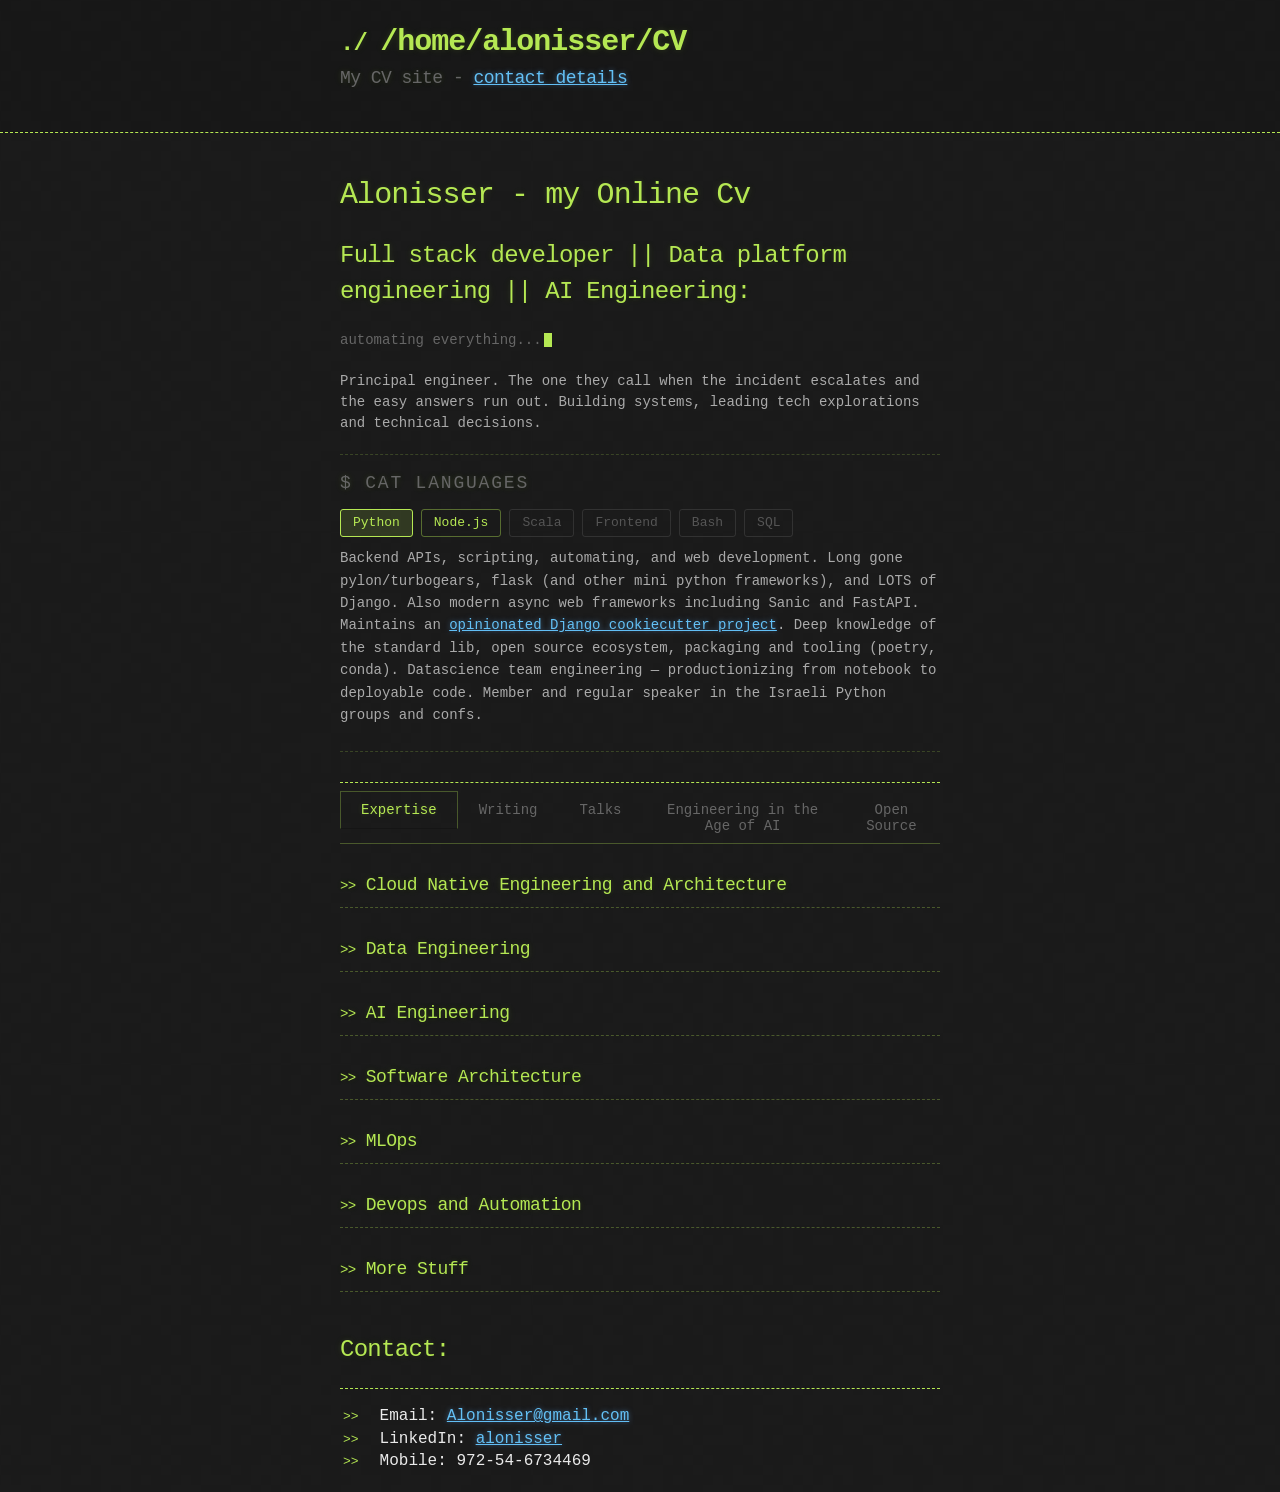
<file: index.html>
<!DOCTYPE html>
<html>
<head>
    <meta charset='utf-8'>
    <meta http-equiv="X-UA-Compatible" content="chrome=1">
    <meta name="viewport" content="width=device-width, initial-scale=1">

    <link rel="stylesheet" type="text/css" href="stylesheets/stylesheet.css" media="screen">
    <link rel="stylesheet" type="text/css" href="stylesheets/github-dark.css" media="screen">
    <link rel="stylesheet" type="text/css" href="stylesheets/print.css" media="print">

    <title>Alonisser cv site</title>
    <meta property="og:description" content="Alonisser online developer cv, hosted on gh-pages"/>
    <meta property="og:url" content="http://alonisser.github.io/cv/"/>
    <style>
        /* Collapsible details */
        details {
            margin: 0 0 20px 0;
        }
        details summary {
            cursor: pointer;
            font-weight: normal;
            font-family: Monaco, "Bitstream Vera Sans Mono", "Lucida Console", Terminal, monospace;
            color: #b5e853;
            letter-spacing: -0.03em;
            text-shadow: 0 1px 1px rgba(0, 0, 0, 0.1),
                         0 0 5px rgba(181, 232, 83, 0.1),
                         0 0 10px rgba(181, 232, 83, 0.1);
            font-size: 18px;
            padding: 8px 0;
            list-style: none;
            border-bottom: 1px dashed rgba(181, 232, 83, 0.3);
            transition: border-color 0.3s ease;
        }
        details summary::-webkit-details-marker {
            display: none;
        }
        details summary::before {
            content: ">>";
            font-size: 14px;
            color: #b5e853;
            display: inline-block;
            margin-right: 10px;
        }
        details[open] summary::before {
            content: "v";
        }
        details[open] summary {
            border-bottom: 1px dashed #b5e853;
            margin-bottom: 15px;
        }
        details > div {
            animation: fadeIn 0.3s ease;
        }
        @keyframes fadeIn {
            from { opacity: 0; transform: translateY(-5px); }
            to { opacity: 1; transform: translateY(0); }
        }

        /* Thinking text animation */
        #thinking-text {
            font-family: Monaco, "Bitstream Vera Sans Mono", "Lucida Console", Terminal, monospace;
            color: #666;
            font-size: 14px;
            min-height: 1.5em;
            margin: 5px 0 20px 0;
            overflow: hidden;
        }
        #thinking-text span {
            display: inline-block;
        }
        @keyframes blink {
            0%, 100% { opacity: 1; }
            50% { opacity: 0; }
        }
        #thinking-cursor {
            display: inline-block;
            width: 8px;
            height: 14px;
            background: #b5e853;
            margin-left: 2px;
            vertical-align: middle;
            animation: blink 0.8s step-end infinite;
        }

        /* Language tags */
        .lang-section {
            margin: 20px 0 30px 0;
            padding: 15px 0;
            border-top: 1px dashed rgba(181, 232, 83, 0.2);
            border-bottom: 1px dashed rgba(181, 232, 83, 0.2);
        }
        .lang-section h3 {
            font-size: 12px;
            text-transform: uppercase;
            color: #666;
            margin: 0 0 12px 0;
            letter-spacing: 0.1em;
        }
        .lang-tags {
            display: flex;
            flex-wrap: wrap;
            gap: 8px;
            padding: 0;
            margin: 0;
            list-style: none;
        }
        .lang-tags li {
            list-style: none;
        }
        .lang-tags li:before {
            content: none;
        }
        .lang-tag {
            display: inline-block;
            padding: 4px 12px;
            border: 1px solid rgba(181, 232, 83, 0.4);
            border-radius: 3px;
            color: #b5e853;
            font-family: Monaco, "Bitstream Vera Sans Mono", "Lucida Console", Terminal, monospace;
            font-size: 13px;
            cursor: pointer;
            transition: all 0.2s ease;
            background: transparent;
            position: relative;
        }
        .lang-tag:hover {
            border-color: #b5e853;
            background: rgba(181, 232, 83, 0.1);
        }
        .lang-tag.dimmed {
            color: #555;
            border-color: rgba(85, 85, 85, 0.4);
        }
        .lang-tag.active {
            border-color: #b5e853;
            background: rgba(181, 232, 83, 0.15);
        }
        .lang-detail {
            display: none;
            padding: 10px 0;
            color: #aaa;
            font-size: 14px;
            line-height: 1.6;
            animation: fadeIn 0.3s ease;
        }
        .lang-detail.active {
            display: block;
        }

        /* Tab navigation */
        .tab-nav {
            display: flex;
            gap: 0;
            margin: 0 0 0 0;
            padding: 0;
            list-style: none;
            border-bottom: 1px solid rgba(181, 232, 83, 0.3);
        }
        .tab-nav li {
            list-style: none;
        }
        .tab-nav li:before {
            content: none;
        }
        .tab-btn {
            display: inline-block;
            padding: 10px 20px;
            font-family: Monaco, "Bitstream Vera Sans Mono", "Lucida Console", Terminal, monospace;
            font-size: 14px;
            color: #666;
            background: transparent;
            border: 1px solid transparent;
            border-bottom: none;
            cursor: pointer;
            transition: all 0.2s ease;
            text-decoration: none;
            margin-bottom: -1px;
        }
        .tab-btn:hover {
            color: #b5e853;
        }
        .tab-btn.active {
            color: #b5e853;
            border-color: rgba(181, 232, 83, 0.3);
            border-bottom: 1px solid #151515;
            text-shadow: 0 0 5px rgba(181, 232, 83, 0.2);
        }
        .tab-content {
            display: none;
            padding: 20px 0;
            animation: fadeIn 0.3s ease;
        }
        .tab-content.active {
            display: block;
        }

        /* Responsive - mobile */
        @media screen and (max-width: 600px) {
            header h1 {
                font-size: 22px;
                margin-left: 0;
            }
            header h1:before {
                font-size: 18px;
            }
            header h2 {
                font-size: 14px;
            }
            ul li:before {
                margin-left: -28px;
                margin-right: 12px;
                font-size: 11px;
            }
            .tab-nav {
                flex-wrap: wrap;
            }
            .tab-btn {
                padding: 8px 12px;
                font-size: 12px;
            }
            .lang-tags {
                gap: 6px;
            }
            .lang-tag {
                font-size: 12px;
                padding: 4px 10px;
            }
            #main_content h1 {
                font-size: 22px;
            }
            #main_content h2 {
                font-size: 18px;
            }
            details summary {
                font-size: 15px;
            }
        }
    </style>
    <script>
        (function (i, s, o, g, r, a, m) {
            i['GoogleAnalyticsObject'] = r;
            i[r] = i[r] || function () {
                (i[r].q = i[r].q || []).push(arguments)
            }, i[r].l = 1 * new Date();
            a = s.createElement(o),
                m = s.getElementsByTagName(o)[0];
            a.async = 1;
            a.src = g;
            m.parentNode.insertBefore(a, m)
        })(window, document, 'script', 'https://www.google-analytics.com/analytics.js', 'ga');

        ga('create', 'UA-22881027-2', 'auto');
        ga('send', 'pageview');

    </script>
</head>

<body>

<header>
    <div class="container">
        <h1>/home/alonisser/CV</h1>
        <h2>My CV site - <a href="#contact">contact details</a></h2>

        <section id="downloads">

        </section>
    </div>
</header>

<div class="container">
    <section id="main_content">
        <h1>
            <a id="alonisser---my-online-cv" class="anchor" href="#alonisser---my-online-cv" aria-hidden="true"><span
                    aria-hidden="true" class="octicon octicon-link"></span></a>Alonisser - my Online Cv</h1>

        <h2>
            <a id="full-stack-developer" class="anchor" href="#full-stack-developer" aria-hidden="true"><span
                    aria-hidden="true" class="octicon octicon-link"></span></a>Full stack developer || Data platform
            engineering || AI Engineering:</h2>

        <div id="thinking-text"><span></span><span id="thinking-cursor"></span></div>

        <p style="color: #aaa; font-size: 14px;">Principal engineer. The one they call when the incident escalates and the easy answers run out.
            Building systems, leading tech explorations and technical decisions.</p>

        <!-- Languages section - visually distinct -->
        <div class="lang-section">
            <h3>$ cat languages</h3>
            <ul class="lang-tags">
                <li><span class="lang-tag active" data-lang="python">Python</span></li>
                <li><span class="lang-tag" data-lang="nodejs">Node.js</span></li>
                <li><span class="lang-tag dimmed" data-lang="scala">Scala</span></li>
                <li><span class="lang-tag dimmed" data-lang="frontend">Frontend</span></li>
                <li><span class="lang-tag dimmed" data-lang="bash">Bash</span></li>
                <li><span class="lang-tag dimmed" data-lang="sql">SQL</span></li>
            </ul>
            <div class="lang-detail active" id="lang-python">
                Backend APIs, scripting, automating, and web development. Long gone pylon/turbogears, flask (and other mini python frameworks), and LOTS
                of Django. Also modern async web frameworks including Sanic and FastAPI.
                Maintains an <a href="https://github.com/alonisser/django-poetry-opinionated-cookiecutter" target="_blank">opinionated Django cookiecutter project</a>.
                Deep knowledge of the standard lib, open source ecosystem, packaging and tooling (poetry, conda).
                Datascience team engineering — productionizing from notebook to deployable code.
                Member and regular speaker in the Israeli Python groups and confs.
            </div>
            <div class="lang-detail" id="lang-nodejs">
                Lots of experience with Node.js development, libraries, tooling and testing.
                Firm understanding of async patterns — from callbacks to promises to modern async-await, including gotchas and async testing.
                Extensive experience with Express.js and higher-level Node.js web frameworks.
            </div>
            <div class="lang-detail" id="lang-scala">
                Working with Scala mainly in Spark applications.
            </div>
            <div class="lang-detail" id="lang-frontend">
                Know my way around modern frontend patterns and tooling — large scale Angular.js,
                <a href="https://facebook.github.io/react/" target="_blank">React.js</a>,
                <a href="https://vuejs.org/" target="_blank">Vue.js</a>,
                and of course old style jQuery if I must. Not a great CSS design guy — <strong>not open to mainly frontend gigs</strong>. Not a current main interest.
            </div>
            <div class="lang-detail" id="lang-bash">
                Unix philosophy, Unix toolchain and shell scripting. See my talk on
                <a href="https://alonisser.github.io/Introduction-bats" target="_blank">using BATS for TDD in Bash</a>.
            </div>
            <div class="lang-detail" id="lang-sql">
                PostgreSQL and other SQL dialects, Spark SQL, Athena queries, various data warehouse SQL.
            </div>
        </div>

        <hr>

        <!-- Tab navigation -->
        <ul class="tab-nav">
            <li><button class="tab-btn active" data-tab="expertise">Expertise</button></li>
            <li><button class="tab-btn" data-tab="writing">Writing</button></li>
            <li><button class="tab-btn" data-tab="talks">Talks</button></li>
            <li><button class="tab-btn" data-tab="ai-age">Engineering in the Age of AI</button></li>
            <li><button class="tab-btn" data-tab="open-source">Open Source</button></li>
        </ul>

        <!-- TAB: Expertise -->
        <div id="tab-expertise" class="tab-content active">

            <details>
                <summary>Cloud Native Engineering and Architecture</summary>
                <div>
                    <ul>
                        <li>AWS Cloud: Lots of experience with the services and tooling including IAM roles, S3, EC2 and EC2
                            automation, CloudFront, RDS, ElastiCache, Route53, VPC, EFS, ECS flavors (EC2 and Fargate), ELB/ALB, Lambda,
                            Athena, Glue, and more.
                        </li>
                        <li>AZURE Cloud: Experience working with both cli and portal. Services including: VMs,
                            AKS, load balancing, CosmosDB, Redis Cache, Blob Storage, ADLS Gen2, Front Door, and more.
                            Implemented infrastructure as code CI/CD pipelines with Azure ARM templates.
                        </li>
                        <li>Messaging: Very good RabbitMQ knowledge, including using it in an event driven architecture. See my talk
                            about <a
                                    href="https://alonisser.github.io/introduction-rabbitmq/#1" target="_blank">RabbitMQ and event
                                driven vs Message driven architectures</a>. Also My new talk about <a
                                    href="https://alonisser.github.io/integration-patterns-messaging/#1" target="_blank">messaging
                                integration patterns</a> Also experience with multiple other messaging solutions.
                        </li>
                        <li>
                            Streaming: Kafka based CDC pipelines, advanced Kafka patterns. (Details in Data Engineering section)
                        </li>
                        <li>Experience with logstash/kibana stack and other cloud logging services and an opinionated logging pro.
                            See my <a href="https://alonisser.github.io/logging-talk/#1" target="_blank">Logging talk</a></li>
                        <li>DB: experience with Postgresql(And other sql), MongoDB and redis, Also with propriety solutions like
                            Azure cosmosDb and AWS Dynamo.
                        </li>
                        <li>Experience working and implementing advanced monitoring and logging with datadog and other providers.
                        </li>
                        <li>Experience with multiple FAAS offering including AWS lambda and Azure functions.
                        </li>
                    </ul>
                </div>
            </details>

            <details>
                <summary>Data Engineering</summary>
                <div>
                    <ul>
                        <li>Extensive experience with <strong>Databricks</strong> platform: PySpark jobs, Unity Catalog,
                            workflows orchestration, and performance optimization. Working with <strong>Delta Lake</strong> for
                            reliable lakehouse storage and ACID transactions. See my <a target="_blank"
                            href="https://www.youtube.com/watch?v=4yVmgSB16VA">PyCon IL 2023 talk on PySpark performance</a>.
                        </li>
                        <li>AWS <strong>Athena</strong> and Glue for serverless data querying and ETL pipelines over S3 data lakes.
                            Aurora-based data warehouse solutions.
                        </li>
                        <li>ELT: Experience with tools including Meltano, Rivery, Fivetran, and Stitch.
                            Built a custom ELT pipeline/framework over Databricks.
                        </li>
                        <li>Experience with Spark ecosystem (see <a target="_blank"
                                                          href="https://docs.google.com/presentation/d/e/2PACX-1vR2D4ZNyCWv1AM9Bb_96o2yvahL0IXtGL7klaxLpVo87weO4QTO-IyNwP1Td56KbSr9dCKnb31lah6D/pub?start=false&loop=false&delayms=30000">spark
                            talk</a>), including data pipeline design, optimization, and production scheduling.
                        </li>
                        <li>Data pipelines based on <strong>dbt (not a huge fan)</strong>, <strong>Databricks pipelines</strong>, and <strong>SageMaker jobs</strong>.
                        </li>
                        <li>Building and maintaining data pipelines with CDC patterns, Kafka Connect, and <a
                                href="https://debezium.io/">Debezium</a> for real-time data integration.
                            See my <a href="https://medium.com/zencity-engineering/how-we-tackled-empty-cdc-updates-with-debezium-scripting-a7664d0e68ae">blog post </a> about writing a custom filter with groovy for kafka connect to tackle empty update events.
                        </li>
                        <li>Author of <a href="https://pypi.org/project/dbr-logs/" target="_blank">dbr-logs</a> —
                            an open source tool for fetching and searching Databricks job logs.
                        </li>
                        <li>Experience with working hands on with Data-science/Applied-AI teams, including python ML toolchain and ecosystem (pandas, numpy,
                            jupyter, keras, sklearn, etc).
                        </li>
                    </ul>
                </div>
            </details>

            <details>
                <summary>AI Engineering</summary>
                <div>
                    <ul>
                        <li><strong>Agent engineering</strong>: Building LLM-powered agents with tool use, multi-step reasoning, and
                            autonomous workflows. Experience building custom skills and agent capabilities.
                            See my <a target="_blank" href="https://www.youtube.com/watch?v=-CYprW6eAEE">HayaData 2025 talk on building with LLM-powered systems</a>.
                        </li>
                        <li><strong>Agentic retrieval</strong>: Experience building agentic retrieval systems with RAG and LLMWiki patterns on cloud native infrastructure
                        </li>
                        <li><strong>Context engineering</strong>: context window management,
                            RAG pipelines, and retrieval strategies (agentic, vector based and/or classic) for production AI systems.
                        </li>
                        <li>Working with major LLM providers as APIs: OpenAI, Anthropic Claude,Bedrock and others —
                            including streaming, function calling, structured outputs, and cost optimization.
                        </li>
                    </ul>
                </div>
            </details>

            <details>
                <summary>Software Architecture</summary>
                <div>
                    <ul>
                        <li>Designing and evolving distributed system architectures: microservices, event-driven systems,
                            and data platform architectures.
                        </li>
                        <li>API design, domain-driven design principles, and integration patterns.
                            See my talks on <a href="https://alonisser.github.io/strangler-pattern-talk/" target="_blank">the strangler pattern</a>
                            and <a href="https://alonisser.github.io/integration-patterns-messaging/" target="_blank">messaging integration patterns</a>.
                        </li>
                        <li>Architecture decision records, system reliability, and scalability planning.
                        </li>
                        <li>Experience leading technical decisions across teams and mentoring engineers on architectural thinking.
                        </li>
                    </ul>
                </div>
            </details>

            <details>
                <summary>MLOps</summary>
                <div>
                    <ul>
                        <li>Taking ML models from notebook phase to deployed containerized production setups,
                            including publishing as libs and wrapping with API servers.
                        </li>
                        <li>Wrapping and working with <strong>MLflow</strong> within Spark or as an API (also a small contributor to the
                            <a href="https://github.com/mlflow/mlflow" target="_blank">MLflow project</a>).
                        </li>
                        <li>Model serving infrastructure, experiment tracking, and model registry workflows.
                        </li>
                        <li>CI/CD pipelines for ML model training, validation, and deployment.
                        </li>
                    </ul>
                </div>
            </details>

            <details>
                <summary>Devops and Automation</summary>
                <div>
                    <p>Firmly believes in automating everything, including <strong>all</strong> boring and mundane tasks and all
                        deployment and configuration.</p> Reduce Toil is our battle-cry.

                    <ul>
                        <li>The CI/CD guy: Implemented multiple CI/CD solutions using multiple toolchain including: Jenkins (once upon a time),Bitbucket, CircleCI, Gitlab
                            (My current favorite),Github actions, AWS codebuild and codepipeline. CI is <strong>not</strong> optional in modern software
                            development. (See my talk <a target="_blank" href="https://www.youtube.com/watch?v=_hmSt6GTrQ0">It's Friday! CI/CD as an unfinished journey</a>)
                        </li>
                        <li>Advanced <a href="https://www.ansible.com/" target="_blank">Ansible</a> user, including <a
                                href="https://galaxy.ansible.com/alonisser/" target="_blank">open source roles</a>
                            Can find my way around in fabric, puppet, salt and probably also chef. Didn't do a lot of it lately
                        </li>

                        <li>Terraform for infrastructure as code in AWS cloud and others.
                        </li>
                        <li>Experience with advanced monitoring tooling including <a href="https://www.datadoghq.com/"
                                                                                     target="_blank">Datadog</a>, <a
                                href="https://newrelic.com/" target="_blank">new relic</a>, and <a href="https://sentry.io/"
                                                                                                   target="_blank">Sentry</a></li>
                        <li>Advanced Docker usage and Power Kubernetes user
                        </li>
                        <li>See also the Cloud Native Engineering section for more on AWS, Azure, messaging, and streaming.
                        </li>
                    </ul>

                    <p>Fast learner and loves learning new technology and programming languages, Taught python to newbies and other
                        developers moving into python.</p>
                </div>
            </details>

            <details>
                <summary>More Stuff</summary>
                <div>
                    <ul>
                        <li>Test driven development advocate</li>
                        <li>Advanced knowledge linux server know how, including advanced tracing and debugging</li>
                        <li>Unix philosophy, Unix toolchain and shell scripting, See my talk on <a
                                href="https://alonisser.github.io/Introduction-bats" target="_blank">Using BATS for Test Driven
                            Development in
                            Bash</a>
                        </li>
                        <li>Advanced Git user (and fan).</li>
                        <li>Advanced linux tracing and debugging tools including sysdig and strace, see my <a
                                href="https://alonisser.github.io/introduction-sysdig/#1" target="_blank">Software as a leaking
                            abstraction and sysdig talk</a></li>
                    </ul>
                </div>
            </details>

        </div>

        <!-- TAB: Engineering in the Age of AI -->
        <div id="tab-ai-age" class="tab-content">

            <ul>
                <li><strong>AI-led engineering</strong>: Embracing the new paradigm where AI is integral to how we build software —
                    not just what we build. Actively shaping the next-gen SDLC at Zencity.
                </li>
                <li><strong>AI peer programming</strong>: Leveraging AI tools as development partners — AI-assisted coding,
                    code review, and pair programming to accelerate development velocity and code quality.
                </li>
                <li>Writing custom skills, experimenting with emerging AI-powered development tools and methods,
                    and defining new workflows for AI-augmented engineering teams.
                </li>
            </ul>

        </div>

        <!-- TAB: Open Source -->
        <div id="tab-open-source" class="tab-content">

            <p>Avid open source and free software fan and contributor. I believe in giving back to the community, so I try
                to contribute to projects I use.
                Previously Core maintainer in <a href="https://github.com/hasadna/Open-Knesset/" target="_blank">Open
                    Knesset</a>.
                Contributor (Big and small) in multiple projects, including various (old now) projects by <a href="https://www.hasadna.org.il/">Workshop for public knowledge</a>. Some of the latest including: </p>

            <p><strong>Projects I maintain:</strong></p>
            <ul>
                <li><a href="https://pypi.org/project/dbr-logs/" target="_blank">dbr-logs</a> — fetching and searching Databricks job logs</li>
                <li><a href="https://github.com/alonisser/django-poetry-opinionated-cookiecutter" target="_blank">django-poetry-opinionated-cookiecutter</a> — opinionated Django project template</li>
            </ul>

            <p><strong>Projects I contributed to:</strong></p>
            <ul>
                <li><a href="https://github.com/mlflow/mlflow" target="_blank">mlflow</a></li>
                <li><a href="https://github.com/keel-hq/keel" target="_blank">keel-sh</a></li>
                <li><a href="https://github.com/syrusakbary/pyjade" target="_blank">Pyjade</a></li>
                <li><a href="https://github.com/hasadna/kikar-hamedina/" target="_blank">kikar.org</a></li>
                <li><a href="https://github.com/Beit-Hatfutsot/dbs-front" target="_blank">dbs.bh.org.il</a></li>
                <li><a href="https://github.com/alonisser/tiptipa" target="_blank">Tipali open data hack</a></li>
                <li><a href="https://github.com/avanov/ansible-galaxy-pyenv" target="_blank">ansible role for deploying
                    pyenv</a></li>
                <li><a href="https://github.com/moviedo/ansible-role-nvm" target="_blank">ansible role for deploying nvm</a>
                </li>
                <li><a href="https://github.com/bradmontgomery/django-querycount" target="_blank">Django querycount
                    middleware</a></li>
                <li><a href="https://github.com/django/django-localflavor-il" target="_blank">Django-local-flavor-il</a>
                </li>
            </ul>

            <p>See also my post(hebrew) about <a target="_blank"
                                                 href="https://4ptech.wordpress.com/2013/04/25/%D7%90%D7%96-%D7%A8%D7%A6%D7%99%D7%AA-%D7%9C%D7%AA%D7%A8%D7%95%D7%9D-%D7%9C%D7%A4%D7%A8%D7%95%D7%99%D7%99%D7%A7%D7%98-%D7%A7%D7%95%D7%93-%D7%A4%D7%AA%D7%95%D7%97-%D7%90%D7%95-%D7%9C%D7%AA%D7%95%D7%9B/">Starting
                to engage in the open source world</a> and my latest post(english) on <a target="_blank"
                                                                                         href="https://medium.com/@alonisser/i-toggled-public-now-what-6b42959db251#.5v2i6bc2w">open
                sourcing
                challenges</a></p>

        </div>

        <!-- TAB: Writing -->
        <div id="tab-writing" class="tab-content">

            <ul>
                <li>Currently all technological blogging goes into my <a href="https://medium.com/@alonisser/"
                                                                         target="_blank">medium
                    blog</a>
                </li>
                <li>Previously maintained a hebrew <a href="https://4ptech.wordpress.com/" target="_blank">tech blog</a>
                    (Now
                    archived on wordpress.com) On topics ranging from purely dev topics, mostly Js, Webdev &amp; Python, To
                    Open source,
                    free software and the open web and into the dangerous terrain where Technology and Society meet/collide.
                </li>
            </ul>

        </div>

        <!-- TAB: Talks -->
        <div id="tab-talks" class="tab-content">

            <ol>
                <li><a target="_blank" href="https://www.youtube.com/watch?v=-CYprW6eAEE">
                    Hard-Earned Engineering Lessons from Building with LLM-Powered Systems - HayaData 2025
                </a></li>
                <li><a target="_blank" href="https://www.youtube.com/watch?v=tCSFnI_yI3c">
                    It's Friday! CI/CD as an unfinished journey - OpenSource North America Summit 2026
                </a></li>
                <li><a target="_blank" href="https://www.youtube.com/watch?v=_hmSt6GTrQ0">
                    It's Friday! CI/CD as an unfinished journey - SREday London 2025 Q1
                </a></li>
                <li><a target="_blank" href="https://www.youtube.com/watch?v=4yVmgSB16VA">
                    How to kill your PySpark performance with these simple tricks - PyCon IL 2023
                </a></li>
                <li><a target="_blank" href="https://youtu.be/F--DUGfIgYk">
                    SigTERM - everything that has a beginning has an end - Reversim summit 2022
                </a></li>
                <li><a target="_blank"
                       href="https://docs.google.com/presentation/d/e/2PACX-1vRnK_YoHruXLMEDnhtn1E3aNOb46_v2qONvyLrNAaoxrC8NT-2rRGJThAJuiS9lBr0rrHGkkc2M9Pjk/pub?start=false&loop=false&delayms=30000">K8s
                    cpu - requests, limits and noisy neighbours</a>
                    Talk at Israel AWS group meeting
                </li>
                <li><a target="_blank"
                       href="https://docs.google.com/presentation/d/e/2PACX-1vR2D4ZNyCWv1AM9Bb_96o2yvahL0IXtGL7klaxLpVo87weO4QTO-IyNwP1Td56KbSr9dCKnb31lah6D/pub?start=false&loop=false&delayms=30000">spark
                    - gentle intro and effective Spark in python </a></li>
                <li><a target="_blank"
                       href="https://docs.google.com/presentation/d/e/2PACX-1vRDVQo3iCHvFLTXt3UGcrh--vSH2eYVDSeLDye-wN2pCJRsTix40j_tI1RgZ0hJbx1Qe_uhesq5FSUY/pub?start=false&loop=false&delayms=30000">SigTerm
                    - Ignite talk</a> presented in <a
                        href="https://conferences.oreilly.com/software-architecture/sa-eu-2019/public/schedule/detail/79486.html">Oreilly
                    Software architecture Berlin conference</a></li>
                <li><a href="https://alonisser.github.io/sigterm-talk/" target="_blank">Sigterm - Writing programs
                    that embrace eventual death</a></li>
                <li><a href="https://alonisser.github.io/abstractions-talk/#1" target="_blank">Abstractions and 3
                    sad tales of the slow app</a></li>
                <li><a href="https://alonisser.github.io/logging-talk/#1" target="_blank">logging</a></li>
                <li><a href="https://alonisser.github.io/penguin2017_testing_talk/" target="_blank">August penguin
                    2017 Testing talk</a></li>
                <li><a href="https://alonisser.github.io/introduction-sysdig/#1" target="_blank">sysdig</a></li>
                <li><a href="https://alonisser.github.io/integration-patterns-messaging/" target="_blank">Messaging
                    integration patterns</a></li>
                <li><a href="https://alonisser.github.io/functional-testing-talk/" target="_blank">Functional
                    testing-pywebIL</a></li>
                <li><a href="https://alonisser.github.io/strangler-pattern-talk/" target="_blank">The strangler
                    pattern</a></li>
                <li><a href="https://alonisser.github.io/Intro-webpack-pywebIL/" target="_blank">Introduction to
                    webpack as build
                    tool</a></li>
                <li><a href="http://alonisser.github.io/introduction-rabbitmq" target="_blank">RabbitMQ and event
                    driven/message
                    driven patterns</a></li>
                <li><a href="http://alonisser.github.io/Introduction-bats" target="_blank">BATS a framework for
                    testing cli
                    tools</a></li>
                <li><a href="http://alonisser.github.io/Introduction-bash-parallel" target="_blank">BASH
                    Parallel</a></li>
            </ol>

        </div>


        <h2>
            <a id="contact" class="anchor" href="#contact" aria-hidden="true"><span aria-hidden="true"
                                                                                    class="octicon octicon-link"></span></a>Contact:
        </h2>

        <hr>

        <ul>
            <li>Email: <a href="mailto:Alonisser@gmail.com">Alonisser@gmail.com</a>
            </li>
            <li>LinkedIn: <a href="https://il.linkedin.com/in/alonisser" target="_blank">alonisser</a></li>
            <li>Mobile: 972-54-6734469</li>
        </ul>
    </section>
</div>

<script>
(function() {
    // Language tag switching
    var langTags = document.querySelectorAll('.lang-tag');
    var langDetails = document.querySelectorAll('.lang-detail');

    langTags.forEach(function(tag) {
        tag.addEventListener('click', function() {
            var target = tag.getAttribute('data-lang');

            langTags.forEach(function(t) { t.classList.remove('active'); });
            langDetails.forEach(function(d) { d.classList.remove('active'); });

            tag.classList.add('active');
            document.getElementById('lang-' + target).classList.add('active');
        });
    });

    // Tab switching
    var buttons = document.querySelectorAll('.tab-btn');
    var contents = document.querySelectorAll('.tab-content');

    buttons.forEach(function(btn) {
        btn.addEventListener('click', function() {
            var target = btn.getAttribute('data-tab');

            buttons.forEach(function(b) { b.classList.remove('active'); });
            contents.forEach(function(c) { c.classList.remove('active'); });

            btn.classList.add('active');
            document.getElementById('tab-' + target).classList.add('active');
        });
    });

    // Thinking text animation
    var phrases = [
        "building data pipelines...",
        "engineering AI agents...",
        "shaping the next-gen SDLC...",
        "automating everything...",
        "designing distributed systems...",
        "optimizing PySpark jobs...",
        "writing custom skills...",
        "deploying to kubernetes...",
        "crafting context windows...",
        "streaming with kafka...",
        "terraforming infrastructure...",
        "pair programming with AI...",
        "productionizing ML models...",
        "reducing toil...",
        "speaking at conferences...",
        "contributing to open source...",
        "debugging with sysdig...",
        "orchestrating databricks workflows..."
    ];

    var el = document.querySelector('#thinking-text span');
    var currentPhrase = 0;
    var currentChar = 0;
    var isDeleting = false;
    var pauseEnd = 0;

    function tick() {
        var phrase = phrases[currentPhrase];
        var now = Date.now();

        if (now < pauseEnd) {
            requestAnimationFrame(tick);
            return;
        }

        if (!isDeleting) {
            currentChar++;
            el.textContent = phrase.substring(0, currentChar);

            if (currentChar === phrase.length) {
                isDeleting = true;
                pauseEnd = now + 1800;
            }
        } else {
            currentChar--;
            el.textContent = phrase.substring(0, currentChar);

            if (currentChar === 0) {
                isDeleting = false;
                currentPhrase = (currentPhrase + 1) % phrases.length;
            }
        }

        var speed = isDeleting ? 30 : 60;
        setTimeout(tick, speed);
    }

    // Shuffle phrases on load
    for (var i = phrases.length - 1; i > 0; i--) {
        var j = Math.floor(Math.random() * (i + 1));
        var temp = phrases[i];
        phrases[i] = phrases[j];
        phrases[j] = temp;
    }

    tick();

    // Print: open all details and show all lang/tab content
    function prepareForPrint() {
        document.querySelectorAll('details').forEach(function(d) { d.setAttribute('open', ''); });
        document.querySelectorAll('.lang-detail').forEach(function(d) { d.classList.add('active'); });
        document.querySelectorAll('.tab-content').forEach(function(d) { d.classList.add('active'); });
    }
    function restoreAfterPrint() {
        document.querySelectorAll('details:not([data-was-open])').forEach(function(d) { d.removeAttribute('open'); });
        document.querySelectorAll('.lang-detail').forEach(function(d) {
            if (!d.getAttribute('data-was-active')) d.classList.remove('active');
        });
    }
    // Mark currently open elements before print
    window.addEventListener('beforeprint', function() {
        document.querySelectorAll('details[open]').forEach(function(d) { d.setAttribute('data-was-open', ''); });
        document.querySelectorAll('.lang-detail.active').forEach(function(d) { d.setAttribute('data-was-active', ''); });
        prepareForPrint();
    });
    window.addEventListener('afterprint', function() {
        restoreAfterPrint();
        document.querySelectorAll('[data-was-open]').forEach(function(d) { d.removeAttribute('data-was-open'); });
        document.querySelectorAll('[data-was-active]').forEach(function(d) { d.removeAttribute('data-was-active'); });
    });
})();
</script>

</body>
</html>
</file>
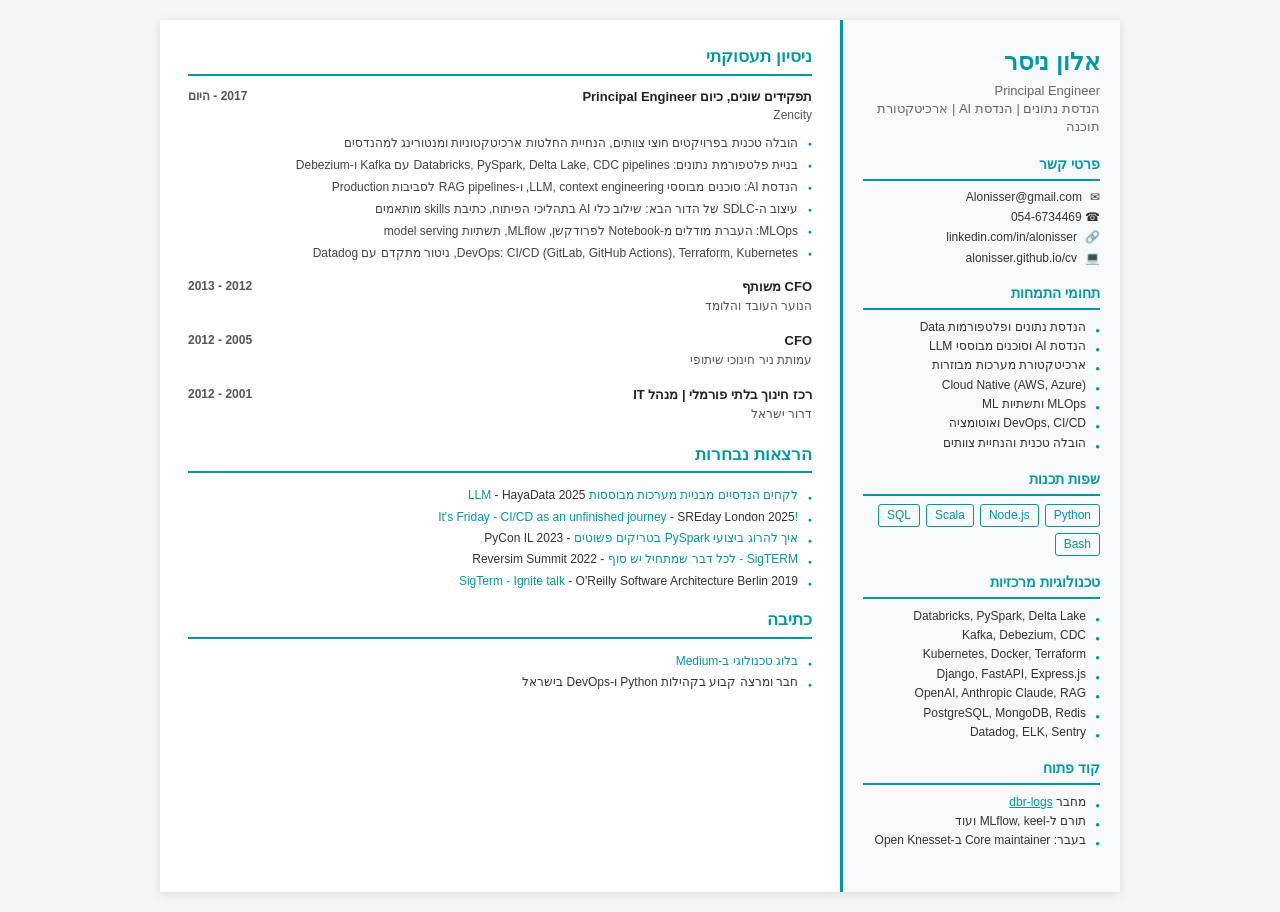
<file: cv-heb.html>
<!DOCTYPE html>
<html lang="he" dir="rtl">
<head>
    <meta charset="utf-8">
    <meta name="viewport" content="width=device-width, initial-scale=1">
    <title>קורות חיים - אלון ניסר</title>
    <style>
        * {
            margin: 0;
            padding: 0;
            box-sizing: border-box;
        }

        body {
            font-family: "Segoe UI", "Helvetica Neue", Arial, sans-serif;
            color: #333;
            background: #f5f5f5;
            line-height: 1.45;
            font-size: 13px;
        }

        .page {
            max-width: 960px;
            margin: 20px auto;
            background: #fff;
            display: grid;
            grid-template-columns: 280px 1fr;
            box-shadow: 0 2px 10px rgba(0,0,0,0.1);
        }

        /* Sidebar */
        .sidebar {
            background: #f8f9fa;
            padding: 25px 20px;
            border-left: 3px solid #0097a7;
        }

        .sidebar h1 {
            font-size: 24px;
            color: #0097a7;
            margin-bottom: 2px;
            font-weight: 700;
        }

        .sidebar .title {
            font-size: 13px;
            color: #666;
            margin-bottom: 18px;
            line-height: 1.4;
        }

        .sidebar-section {
            margin-bottom: 16px;
        }

        .sidebar-section h2 {
            font-size: 14px;
            color: #0097a7;
            border-bottom: 2px solid #0097a7;
            padding-bottom: 4px;
            margin-bottom: 8px;
            font-weight: 700;
        }

        .sidebar-section ul {
            list-style: none;
            padding: 0;
        }

        .sidebar-section ul li {
            padding: 1px 0;
            font-size: 12px;
            position: relative;
            padding-right: 14px;
        }

        .sidebar-section ul li::before {
            content: "\25CF";
            color: #0097a7;
            font-size: 8px;
            position: absolute;
            right: 0;
            top: 7px;
        }

        .contact-item {
            font-size: 12px;
            margin-bottom: 3px;
            display: flex;
            align-items: center;
            gap: 8px;
        }

        .contact-item a {
            color: #333;
            text-decoration: none;
        }

        .contact-item a:hover {
            color: #0097a7;
        }

        .lang-list {
            display: flex;
            flex-wrap: wrap;
            gap: 6px;
            list-style: none;
            padding: 0;
        }

        .lang-list li {
            padding: 2px 8px !important;
            padding-right: 8px !important;
            border: 1px solid #0097a7;
            border-radius: 3px;
            font-size: 11px;
            color: #0097a7;
        }

        .lang-list li::before {
            content: none !important;
        }

        /* Main content */
        .main {
            padding: 25px 28px;
        }

        .main h2 {
            font-size: 17px;
            color: #0097a7;
            border-bottom: 2px solid #0097a7;
            padding-bottom: 4px;
            margin-bottom: 12px;
            font-weight: 700;
        }

        .section {
            margin-bottom: 16px;
        }

        /* Job entry */
        .job {
            margin-bottom: 14px;
            display: grid;
            grid-template-columns: 1fr 130px;
            gap: 4px 10px;
        }

        .job-info h3 {
            font-size: 13px;
            font-weight: 700;
            color: #222;
            margin-bottom: 1px;
        }

        .job-info .company {
            font-size: 12px;
            color: #555;
            margin-bottom: 3px;
        }

        .job-meta {
            text-align: left;
            font-size: 12px;
            color: #777;
            white-space: nowrap;
        }

        .job-meta .dates {
            font-weight: 600;
            color: #555;
        }

        .job-desc {
            grid-column: 1 / -1;
            font-size: 12px;
            color: #444;
            line-height: 1.5;
        }

        .job-desc ul {
            list-style: none;
            padding: 0;
        }

        .job-desc ul li {
            padding: 2px 0;
            position: relative;
            padding-right: 14px;
        }

        .job-desc ul li::before {
            content: "\25CF";
            color: #0097a7;
            font-size: 7px;
            position: absolute;
            right: 0;
            top: 7px;
        }

        /* Talks section */
        .talks-list {
            list-style: none;
            padding: 0;
        }

        .talks-list li {
            padding: 2px 0;
            font-size: 12px;
            position: relative;
            padding-right: 14px;
        }

        .talks-list li::before {
            content: "\25CF";
            color: #0097a7;
            font-size: 7px;
            position: absolute;
            right: 0;
            top: 8px;
        }

        .talks-list a {
            color: #0097a7;
            text-decoration: none;
        }

        .talks-list a:hover {
            text-decoration: underline;
        }

        /* Print styles */
        @media print {
            body { background: white; font-size: 11px; line-height: 1.35; }
            .page {
                box-shadow: none;
                margin: 0;
                max-width: 100%;
                grid-template-columns: 240px 1fr;
            }
            .sidebar { padding: 15px 15px; }
            .sidebar h1 { font-size: 20px; }
            .sidebar .title { margin-bottom: 12px; font-size: 11px; }
            .sidebar-section { margin-bottom: 10px; }
            .sidebar-section h2 { font-size: 12px; margin-bottom: 5px; }
            .sidebar-section ul li { font-size: 10px; padding: 1px 0; }
            .contact-item { font-size: 10px; margin-bottom: 2px; }
            .main { padding: 15px 20px; }
            .main h2 { font-size: 14px; margin-bottom: 8px; }
            .section { margin-bottom: 10px; }
            .job { margin-bottom: 8px; }
            .job-info h3 { font-size: 11px; }
            .job-info .company { font-size: 10px; }
            .job-desc { font-size: 10px; line-height: 1.4; }
            .job-desc ul li { padding: 1px 0; }
            .talks-list li { font-size: 10px; padding: 1px 0; }
            @page { margin: 0.8cm; }
        }

        /* Mobile */
        @media screen and (max-width: 700px) {
            .page {
                grid-template-columns: 1fr;
                margin: 0;
            }
            .sidebar {
                border-left: none;
                border-bottom: 3px solid #0097a7;
                padding: 25px 20px;
            }
            .main {
                padding: 25px 20px;
            }
            .job {
                grid-template-columns: 1fr;
            }
            .job-meta {
                text-align: right;
            }
        }
    </style>
</head>
<body>

<div class="page">
    <!-- Sidebar -->
    <aside class="sidebar">
        <h1>אלון ניסר</h1>
        <div class="title">Principal Engineer<br>הנדסת נתונים | הנדסת AI | ארכיטקטורת תוכנה</div>

        <div class="sidebar-section">
            <h2>פרטי קשר</h2>
            <div class="contact-item">&#9993; <a href="mailto:Alonisser@gmail.com">Alonisser@gmail.com</a></div>
            <div class="contact-item">&#9742; 054-6734469</div>
            <div class="contact-item">&#128279; <a href="https://il.linkedin.com/in/alonisser" target="_blank">linkedin.com/in/alonisser</a></div>
            <div class="contact-item">&#128187; <a href="https://alonisser.github.io/cv/" target="_blank">alonisser.github.io/cv</a></div>
        </div>

        <div class="sidebar-section">
            <h2>תחומי התמחות</h2>
            <ul>
                <li>הנדסת נתונים ופלטפורמות Data</li>
                <li>הנדסת AI וסוכנים מבוססי LLM</li>
                <li>ארכיטקטורת מערכות מבוזרות</li>
                <li>Cloud Native (AWS, Azure)</li>
                <li>MLOps ותשתיות ML</li>
                <li>DevOps, CI/CD ואוטומציה</li>
                <li>הובלה טכנית והנחיית צוותים</li>
            </ul>
        </div>

        <div class="sidebar-section">
            <h2>שפות תכנות</h2>
            <ul class="lang-list">
                <li>Python</li>
                <li>Node.js</li>
                <li>Scala</li>
                <li>SQL</li>
                <li>Bash</li>
            </ul>
        </div>

        <div class="sidebar-section">
            <h2>טכנולוגיות מרכזיות</h2>
            <ul>
                <li>Databricks, PySpark, Delta Lake</li>
                <li>Kafka, Debezium, CDC</li>
                <li>Kubernetes, Docker, Terraform</li>
                <li>Django, FastAPI, Express.js</li>
                <li>OpenAI, Anthropic Claude, RAG</li>
                <li>PostgreSQL, MongoDB, Redis</li>
                <li>Datadog, ELK, Sentry</li>
            </ul>
        </div>

        <div class="sidebar-section">
            <h2>קוד פתוח</h2>
            <ul>
                <li>מחבר <a href="https://pypi.org/project/dbr-logs/" target="_blank" style="color:#0097a7">dbr-logs</a></li>
                <li>תורם ל-MLflow, keel ועוד</li>
                <li>בעבר: Core maintainer ב-Open Knesset</li>
            </ul>
        </div>
    </aside>

    <!-- Main content -->
    <main class="main">
        <div class="section">
            <h2>ניסיון תעסוקתי</h2>

            <div class="job">
                <div class="job-info">
                    <h3>תפקידים שונים, כיום Principal Engineer</h3>
                    <div class="company">Zencity</div>
                </div>
                <div class="job-meta">
                    <div class="dates">2017 - היום</div>
                </div>
                <div class="job-desc">
                    <ul>
                        <li>הובלה טכנית בפרויקטים חוצי צוותים, הנחיית החלטות ארכיטקטוניות ומנטורינג למהנדסים</li>
                        <li>בניית פלטפורמת נתונים: Databricks, PySpark, Delta Lake, CDC pipelines עם Kafka ו-Debezium</li>
                        <li>הנדסת AI: סוכנים מבוססי LLM, context engineering, ו-RAG pipelines לסביבות Production</li>
                        <li>עיצוב ה-SDLC של הדור הבא: שילוב כלי AI בתהליכי הפיתוח, כתיבת skills מותאמים</li>
                        <li>MLOps: העברת מודלים מ-Notebook לפרודקשן, MLflow, תשתיות model serving</li>
                        <li>DevOps: CI/CD (GitLab, GitHub Actions), Terraform, Kubernetes, ניטור מתקדם עם Datadog</li>
                    </ul>
                </div>
            </div>

            <!-- TODO: Add previous tech roles here -->
            <!--
            <div class="job">
                <div class="job-info">
                    <h3>ROLE</h3>
                    <div class="company">COMPANY</div>
                </div>
                <div class="job-meta">
                    <div class="dates">YYYY - YYYY</div>
                </div>
                <div class="job-desc">
                    <ul>
                        <li>...</li>
                    </ul>
                </div>
            </div>
            -->

            <div class="job">
                <div class="job-info">
                    <h3>CFO משותף</h3>
                    <div class="company">הנוער העובד והלומד</div>
                </div>
                <div class="job-meta">
                    <div class="dates">2012 - 2013</div>
                </div>
            </div>

            <div class="job">
                <div class="job-info">
                    <h3>CFO</h3>
                    <div class="company">עמותת ניר חינוכי שיתופי</div>
                </div>
                <div class="job-meta">
                    <div class="dates">2005 - 2012</div>
                </div>
            </div>

            <div class="job">
                <div class="job-info">
                    <h3>רכז חינוך בלתי פורמלי | מנהל IT</h3>
                    <div class="company">דרור ישראל</div>
                </div>
                <div class="job-meta">
                    <div class="dates">2001 - 2012</div>
                </div>
            </div>
        </div>

        <div class="section">
            <h2>הרצאות נבחרות</h2>
            <ul class="talks-list">
                <li><a href="https://www.youtube.com/watch?v=-CYprW6eAEE" target="_blank">לקחים הנדסיים מבניית מערכות מבוססות LLM</a> - HayaData 2025</li>
                <li><a href="https://www.youtube.com/watch?v=_hmSt6GTrQ0" target="_blank">!It's Friday - CI/CD as an unfinished journey</a> - SREday London 2025</li>
                <li><a href="https://www.youtube.com/watch?v=4yVmgSB16VA" target="_blank">איך להרוג ביצועי PySpark בטריקים פשוטים</a> - PyCon IL 2023</li>
                <li><a href="https://youtu.be/F--DUGfIgYk" target="_blank">SigTERM - לכל דבר שמתחיל יש סוף</a> - Reversim Summit 2022</li>
                <li><a href="https://conferences.oreilly.com/software-architecture/sa-eu-2019/public/schedule/detail/79486.html" target="_blank">SigTerm - Ignite talk</a> - O'Reilly Software Architecture Berlin 2019</li>
            </ul>
        </div>

        <div class="section">
            <h2>כתיבה</h2>
            <ul class="talks-list">
                <li><a href="https://medium.com/@alonisser/" target="_blank">בלוג טכנולוגי ב-Medium</a></li>
                <li>חבר ומרצה קבוע בקהילות Python ו-DevOps בישראל</li>
            </ul>
        </div>
    </main>
</div>

</body>
</html>
</file>
<file: stylesheets/stylesheet.css>
body {
  margin: 0;
  padding: 0;
  background: #151515 url("../images/bkg.png") 0 0;
  color: #eaeaea;
  font: 16px;
  line-height: 1.5;
  font-family: Monaco, "Bitstream Vera Sans Mono", "Lucida Console", Terminal, monospace;
}

/* General & 'Reset' Stuff */

.container {
  width: 90%;
  max-width: 600px;
  margin: 0 auto;
}

section {
  display: block;
  margin: 0 0 20px 0;
}

h1, h2, h3, h4, h5, h6 {
  margin: 0 0 20px;
}

li {
  line-height: 1.4 ;
}

/* Header, <header>
   header   - container
   h1       - project name
   h2       - project description
*/

header {
  background: rgba(0, 0, 0, 0.1);
  width: 100%;
  border-bottom: 1px dashed #b5e853;
  padding: 20px 0;
  margin: 0 0 40px 0;
}

header h1 {
  font-size: 30px;
  line-height: 1.5;
  margin: 0;
  font-weight: bold;
  font-family: Monaco, "Bitstream Vera Sans Mono", "Lucida Console", Terminal, monospace;
  color: #b5e853;
  text-shadow: 0 1px 1px rgba(0, 0, 0, 0.1),
               0 0 5px rgba(181, 232, 83, 0.1),
               0 0 10px rgba(181, 232, 83, 0.1);
  letter-spacing: -1px;
  -webkit-font-smoothing: antialiased;
}

header h1:before {
  content: "./ ";
  font-size: 24px;
}

header h2 {
  font-size: 18px;
  font-weight: 300;
  color: #666;
}

#downloads .btn {
  display: inline-block;
  text-align: center;
  margin: 0;
}

/* Main Content
*/

#main_content {
  width: 100%;
  -webkit-font-smoothing: antialiased;
}
section img {
  max-width: 100%
}

h1, h2, h3, h4, h5, h6 {
  font-weight: normal;
  font-family: Monaco, "Bitstream Vera Sans Mono", "Lucida Console", Terminal, monospace;
  color: #b5e853;
  letter-spacing: -0.03em;
  text-shadow: 0 1px 1px rgba(0, 0, 0, 0.1),
               0 0 5px rgba(181, 232, 83, 0.1),
               0 0 10px rgba(181, 232, 83, 0.1);
}

#main_content h1 {
  font-size: 30px;
}

#main_content h2 {
  font-size: 24px;
}

#main_content h3 {
  font-size: 18px;
}

#main_content h4 {
  font-size: 14px;
}

#main_content h5 {
  font-size: 12px;
  text-transform: uppercase;
  margin: 0 0 5px 0;
}

#main_content h6 {
  font-size: 12px;
  text-transform: uppercase;
  color: #999;
  margin: 0 0 5px 0;
}

dt {
  font-style: italic;
  font-weight: bold;
}

ul li {
  list-style: none;
}

ul li:before {
  content: ">>";
  font-family: Monaco, "Bitstream Vera Sans Mono", "Lucida Console", Terminal, monospace;
  font-size: 13px;
  color: #b5e853;
  margin-left: -37px;
  margin-right: 21px;
  line-height: 16px;
}

blockquote {
  color: #aaa;
  padding-left: 10px;
  border-left: 1px dotted #666;
}

pre {
  background: rgba(0, 0, 0, 0.9);
  border: 1px solid rgba(255, 255, 255, 0.15);
  padding: 10px;
  font-size: 14px;
  color: #b5e853;
  border-radius: 2px;
  -moz-border-radius: 2px;
  -webkit-border-radius: 2px;
  text-wrap: normal;
  overflow: auto;
  overflow-y: hidden;
}

table {
  width: 100%;
  margin: 0 0 20px 0;
}

th {
  text-align: left;
  border-bottom: 1px dashed #b5e853;
  padding: 5px 10px;
}

td {
  padding: 5px 10px;
}

hr {
  height: 0;
  border: 0;
  border-bottom: 1px dashed #b5e853;
  color: #b5e853;
}

/* Buttons
*/

.btn {
  display: inline-block;
  background: -webkit-linear-gradient(top, rgba(40, 40, 40, 0.3), rgba(35, 35, 35, 0.3) 50%, rgba(10, 10, 10, 0.3) 50%, rgba(0, 0, 0, 0.3));
  padding: 8px 18px;
  border-radius: 50px;
  border: 2px solid rgba(0, 0, 0, 0.7);
  border-bottom: 2px solid rgba(0, 0, 0, 0.7);
  border-top: 2px solid rgba(0, 0, 0, 1);
  color: rgba(255, 255, 255, 0.8);
  font-family: Helvetica, Arial, sans-serif;
  font-weight: bold;
  font-size: 13px;
  text-decoration: none;
  text-shadow: 0 -1px 0 rgba(0, 0, 0, 0.75);
  box-shadow: inset 0 1px 0 rgba(255, 255, 255, 0.05);
}

.btn:hover {
  background: -webkit-linear-gradient(top, rgba(40, 40, 40, 0.6), rgba(35, 35, 35, 0.6) 50%, rgba(10, 10, 10, 0.8) 50%, rgba(0, 0, 0, 0.8));
}

.btn .icon {
  display: inline-block;
  width: 16px;
  height: 16px;
  margin: 1px 8px 0 0;
  float: left;
}

.btn-github .icon {
  opacity: 0.6;
  background: url("../images/blacktocat.png") 0 0 no-repeat;
}

/* Links
   a, a:hover, a:visited
*/

a {
  color: #63c0f5;
  text-shadow: 0 0 5px rgba(104, 182, 255, 0.5);
}

/* Clearfix */

.cf:before, .cf:after {
  content:"";
  display:table;
}

.cf:after {
  clear:both;
}

.cf {
  zoom:1;
}
</file>
<file: stylesheets/github-dark.css>
/*
The MIT License (MIT)

Copyright (c) 2016 GitHub, Inc.

Permission is hereby granted, free of charge, to any person obtaining a copy
of this software and associated documentation files (the "Software"), to deal
in the Software without restriction, including without limitation the rights
to use, copy, modify, merge, publish, distribute, sublicense, and/or sell
copies of the Software, and to permit persons to whom the Software is
furnished to do so, subject to the following conditions:

The above copyright notice and this permission notice shall be included in all
copies or substantial portions of the Software.

THE SOFTWARE IS PROVIDED "AS IS", WITHOUT WARRANTY OF ANY KIND, EXPRESS OR
IMPLIED, INCLUDING BUT NOT LIMITED TO THE WARRANTIES OF MERCHANTABILITY,
FITNESS FOR A PARTICULAR PURPOSE AND NONINFRINGEMENT. IN NO EVENT SHALL THE
AUTHORS OR COPYRIGHT HOLDERS BE LIABLE FOR ANY CLAIM, DAMAGES OR OTHER
LIABILITY, WHETHER IN AN ACTION OF CONTRACT, TORT OR OTHERWISE, ARISING FROM,
OUT OF OR IN CONNECTION WITH THE SOFTWARE OR THE USE OR OTHER DEALINGS IN THE
SOFTWARE.

*/

.pl-c /* comment */ {
  color: #969896;
}

.pl-c1 /* constant, variable.other.constant, support, meta.property-name, support.constant, support.variable, meta.module-reference, markup.raw, meta.diff.header */,
.pl-s .pl-v /* string variable */ {
  color: #0099cd;
}

.pl-e /* entity */,
.pl-en /* entity.name */ {
  color: #9774cb;
}

.pl-smi /* variable.parameter.function, storage.modifier.package, storage.modifier.import, storage.type.java, variable.other */,
.pl-s .pl-s1 /* string source */ {
  color: #ddd;
}

.pl-ent /* entity.name.tag */ {
  color: #7bcc72;
}

.pl-k /* keyword, storage, storage.type */ {
  color: #cc2372;
}

.pl-s /* string */,
.pl-pds /* punctuation.definition.string, string.regexp.character-class */,
.pl-s .pl-pse .pl-s1 /* string punctuation.section.embedded source */,
.pl-sr /* string.regexp */,
.pl-sr .pl-cce /* string.regexp constant.character.escape */,
.pl-sr .pl-sre /* string.regexp source.ruby.embedded */,
.pl-sr .pl-sra /* string.regexp string.regexp.arbitrary-repitition */ {
  color: #3c66e2;
}

.pl-v /* variable */ {
  color: #fb8764;
}

.pl-id /* invalid.deprecated */ {
  color: #e63525;
}

.pl-ii /* invalid.illegal */ {
  color: #f8f8f8;
  background-color: #e63525;
}

.pl-sr .pl-cce /* string.regexp constant.character.escape */ {
  font-weight: bold;
  color: #7bcc72;
}

.pl-ml /* markup.list */ {
  color: #c26b2b;
}

.pl-mh /* markup.heading */,
.pl-mh .pl-en /* markup.heading entity.name */,
.pl-ms /* meta.separator */ {
  font-weight: bold;
  color: #264ec5;
}

.pl-mq /* markup.quote */ {
  color: #00acac;
}

.pl-mi /* markup.italic */ {
  font-style: italic;
  color: #ddd;
}

.pl-mb /* markup.bold */ {
  font-weight: bold;
  color: #ddd;
}

.pl-md /* markup.deleted, meta.diff.header.from-file */ {
  color: #bd2c00;
  background-color: #ffecec;
}

.pl-mi1 /* markup.inserted, meta.diff.header.to-file */ {
  color: #55a532;
  background-color: #eaffea;
}

.pl-mdr /* meta.diff.range */ {
  font-weight: bold;
  color: #9774cb;
}

.pl-mo /* meta.output */ {
  color: #264ec5;
}
</file>
<file: stylesheets/print.css>
/* Print styles for CV */
@page {
    margin: 1.5cm;
}

* {
    background: white !important;
    color: #222 !important;
    text-shadow: none !important;
    box-shadow: none !important;
}

body {
    font-size: 12pt;
    line-height: 1.4;
    font-family: "Helvetica Neue", Helvetica, Arial, sans-serif;
}

.container {
    max-width: 100%;
    width: 100%;
    margin: 0;
    padding: 0;
}

/* Header */
header {
    border-bottom: 2px solid #333;
    padding: 0 0 10px 0;
    margin: 0 0 20px 0;
}

header h1 {
    font-size: 22pt;
    margin: 0;
    color: #000 !important;
}

header h1:before {
    content: none;
}

header h2 {
    font-size: 11pt;
    color: #555 !important;
    margin: 5px 0 0 0;
}

/* Hide decorative elements */
#thinking-text,
#thinking-cursor,
#downloads,
.tab-nav,
details summary::before,
details[open] summary::before {
    display: none !important;
}

/* Force all details/collapsible sections open */
details {
    margin: 0 0 12px 0;
    page-break-inside: avoid;
}

details,
details[open] {
    display: block !important;
}

details > summary {
    display: block !important;
}

details > div,
details > *:not(summary) {
    display: block !important;
    animation: none !important;
    visibility: visible !important;
    height: auto !important;
    overflow: visible !important;
}

details summary {
    font-size: 13pt;
    font-weight: bold;
    color: #000 !important;
    border-bottom: 1px solid #ccc;
    padding: 5px 0;
    margin: 0 0 8px 0;
    cursor: default;
    list-style: none;
}

/* Force all tab contents visible */
.tab-content {
    display: block !important;
    animation: none !important;
    padding: 10px 0;
    border-bottom: 1px solid #ddd;
    margin: 0 0 15px 0;
    page-break-inside: avoid;
}

/* Add tab section labels since tab nav is hidden */
#tab-expertise::before {
    content: "Expertise";
    display: block;
    font-size: 14pt;
    font-weight: bold;
    margin: 0 0 8px 0;
    color: #000 !important;
}

#tab-ai-age::before {
    content: "Engineering in the Age of AI";
    display: block;
    font-size: 14pt;
    font-weight: bold;
    margin: 0 0 8px 0;
    color: #000 !important;
}

#tab-open-source::before {
    content: "Open Source";
    display: block;
    font-size: 14pt;
    font-weight: bold;
    margin: 0 0 8px 0;
    color: #000 !important;
}

#tab-writing::before {
    content: "Writing";
    display: block;
    font-size: 14pt;
    font-weight: bold;
    margin: 0 0 8px 0;
    color: #000 !important;
}

#tab-talks::before {
    content: "Talks";
    display: block;
    font-size: 14pt;
    font-weight: bold;
    margin: 0 0 8px 0;
    color: #000 !important;
}

/* Headings */
h1, h2, h3, h4, h5, h6 {
    font-family: "Helvetica Neue", Helvetica, Arial, sans-serif;
    color: #000 !important;
    page-break-after: avoid;
}

#main_content h1 {
    font-size: 18pt;
}

#main_content h2 {
    font-size: 14pt;
    border-bottom: 1px solid #ccc;
    padding-bottom: 4px;
}

/* Lists */
ul li {
    list-style: disc;
}

ul li:before {
    content: none !important;
    margin: 0;
}

ol li {
    list-style: decimal;
}

li {
    font-size: 10pt;
    line-height: 1.5;
    margin: 0 0 4px 0;
}

/* Language section */
.lang-section {
    border-top: 1px solid #ccc;
    border-bottom: 1px solid #ccc;
    padding: 10px 0;
}

.lang-tags {
    display: flex !important;
    flex-wrap: wrap;
    gap: 6px;
    padding: 0;
    margin: 0 0 10px 0;
    list-style: none;
}

.lang-tags li {
    list-style: none;
}

.lang-tags li:before {
    content: none !important;
}

.lang-tag {
    display: inline-block;
    padding: 2px 8px;
    border: 1px solid #999;
    border-radius: 3px;
    font-size: 9pt;
    color: #333 !important;
    background: transparent !important;
    cursor: default;
}

.lang-tag.dimmed {
    color: #333 !important;
    border-color: #999;
}

.lang-detail {
    display: block !important;
    padding: 4px 0;
    color: #333 !important;
    font-size: 10pt;
    border-bottom: 1px dotted #ddd;
    margin: 0 0 6px 0;
}

/* Add language name labels before each detail */
#lang-python::before { content: "Python: "; font-weight: bold; }
#lang-nodejs::before { content: "Node.js: "; font-weight: bold; }
#lang-scala::before { content: "Scala: "; font-weight: bold; }
#lang-frontend::before { content: "Frontend: "; font-weight: bold; }
#lang-bash::before { content: "Bash: "; font-weight: bold; }
#lang-sql::before { content: "SQL: "; font-weight: bold; }

.lang-detail:last-child {
    border-bottom: none;
}

/* Links - show URLs */
a {
    color: #222 !important;
    text-decoration: underline;
}

a[href]::after {
    content: " (" attr(href) ")";
    font-size: 8pt;
    color: #666 !important;
    word-break: break-all;
}

/* Don't show URL for anchor links */
a[href^="#"]::after,
a[href^="mailto:"]::after {
    content: none;
}

/* Horizontal rules */
hr {
    border: none;
    border-bottom: 1px solid #ccc;
    height: 0;
}

/* Contact section */
#contact {
    page-break-before: avoid;
}

/* Page breaks */
.tab-content {
    page-break-before: auto;
}
</file>
